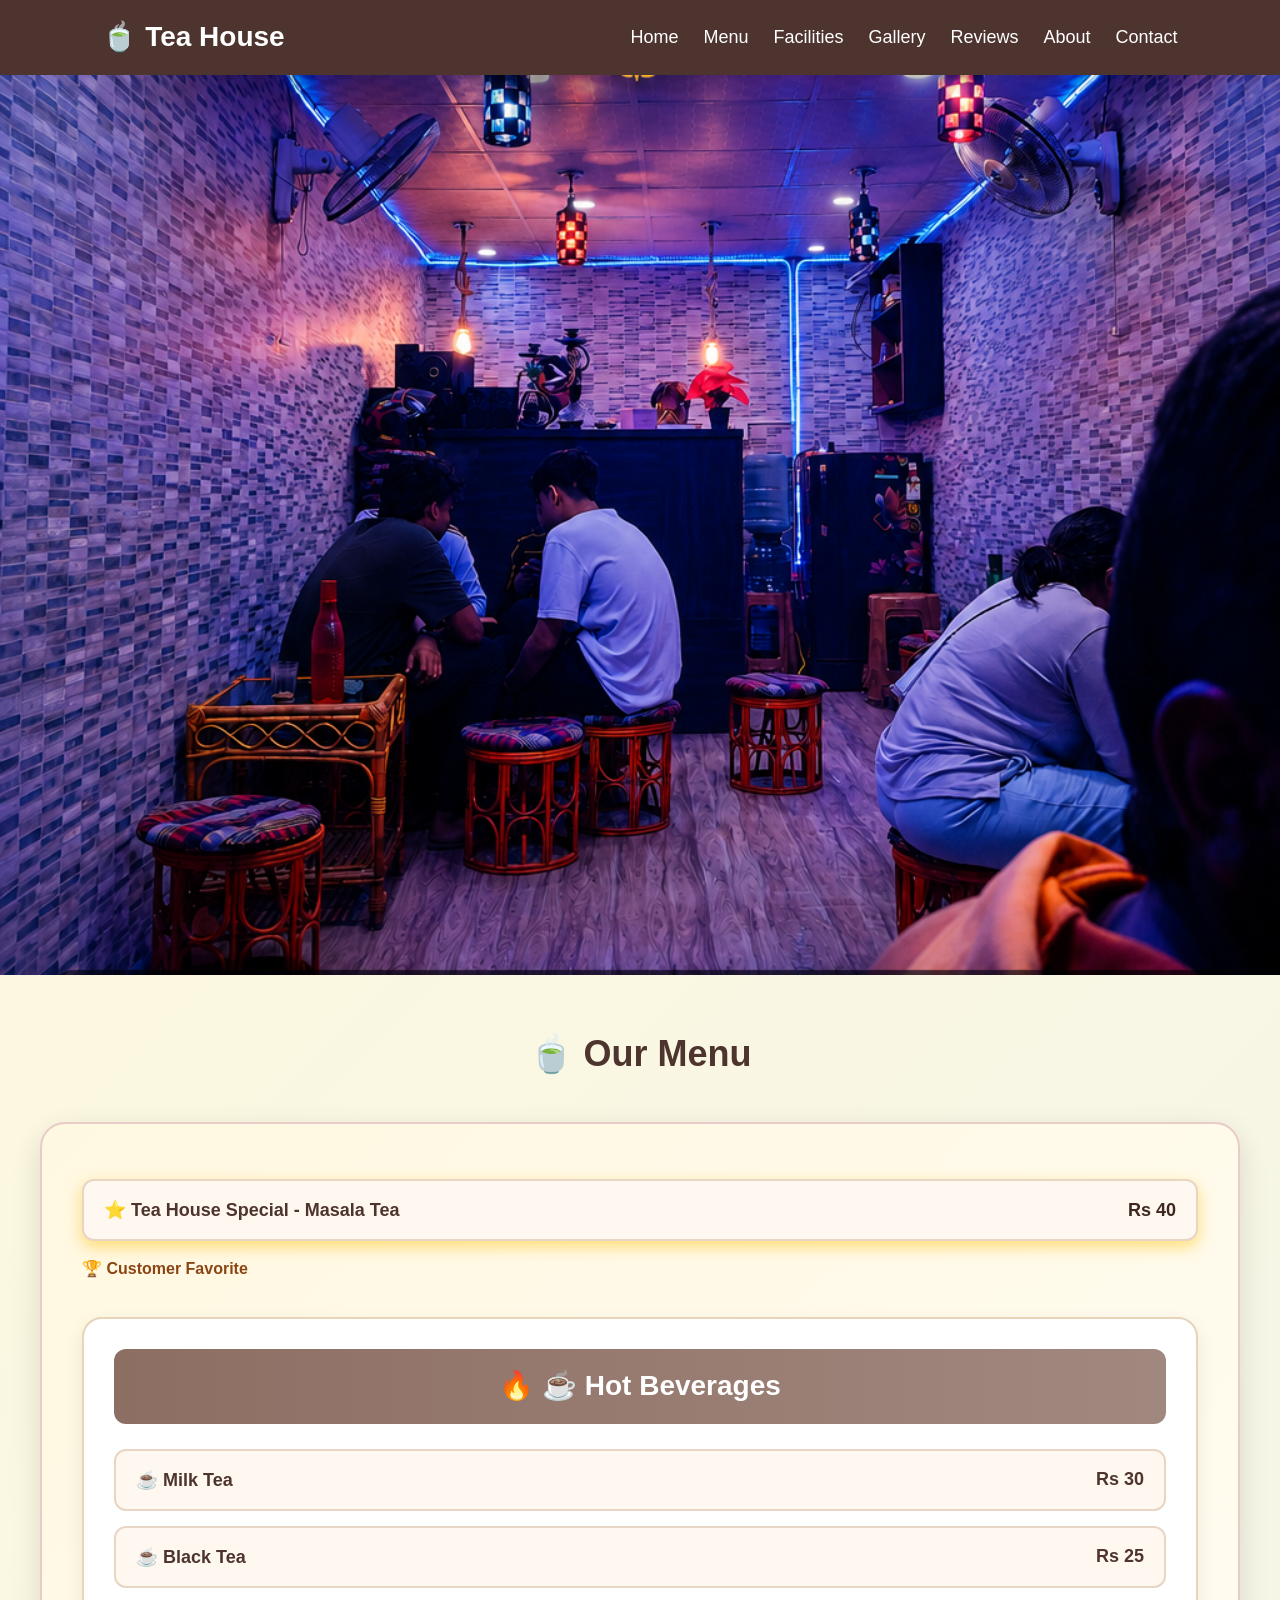
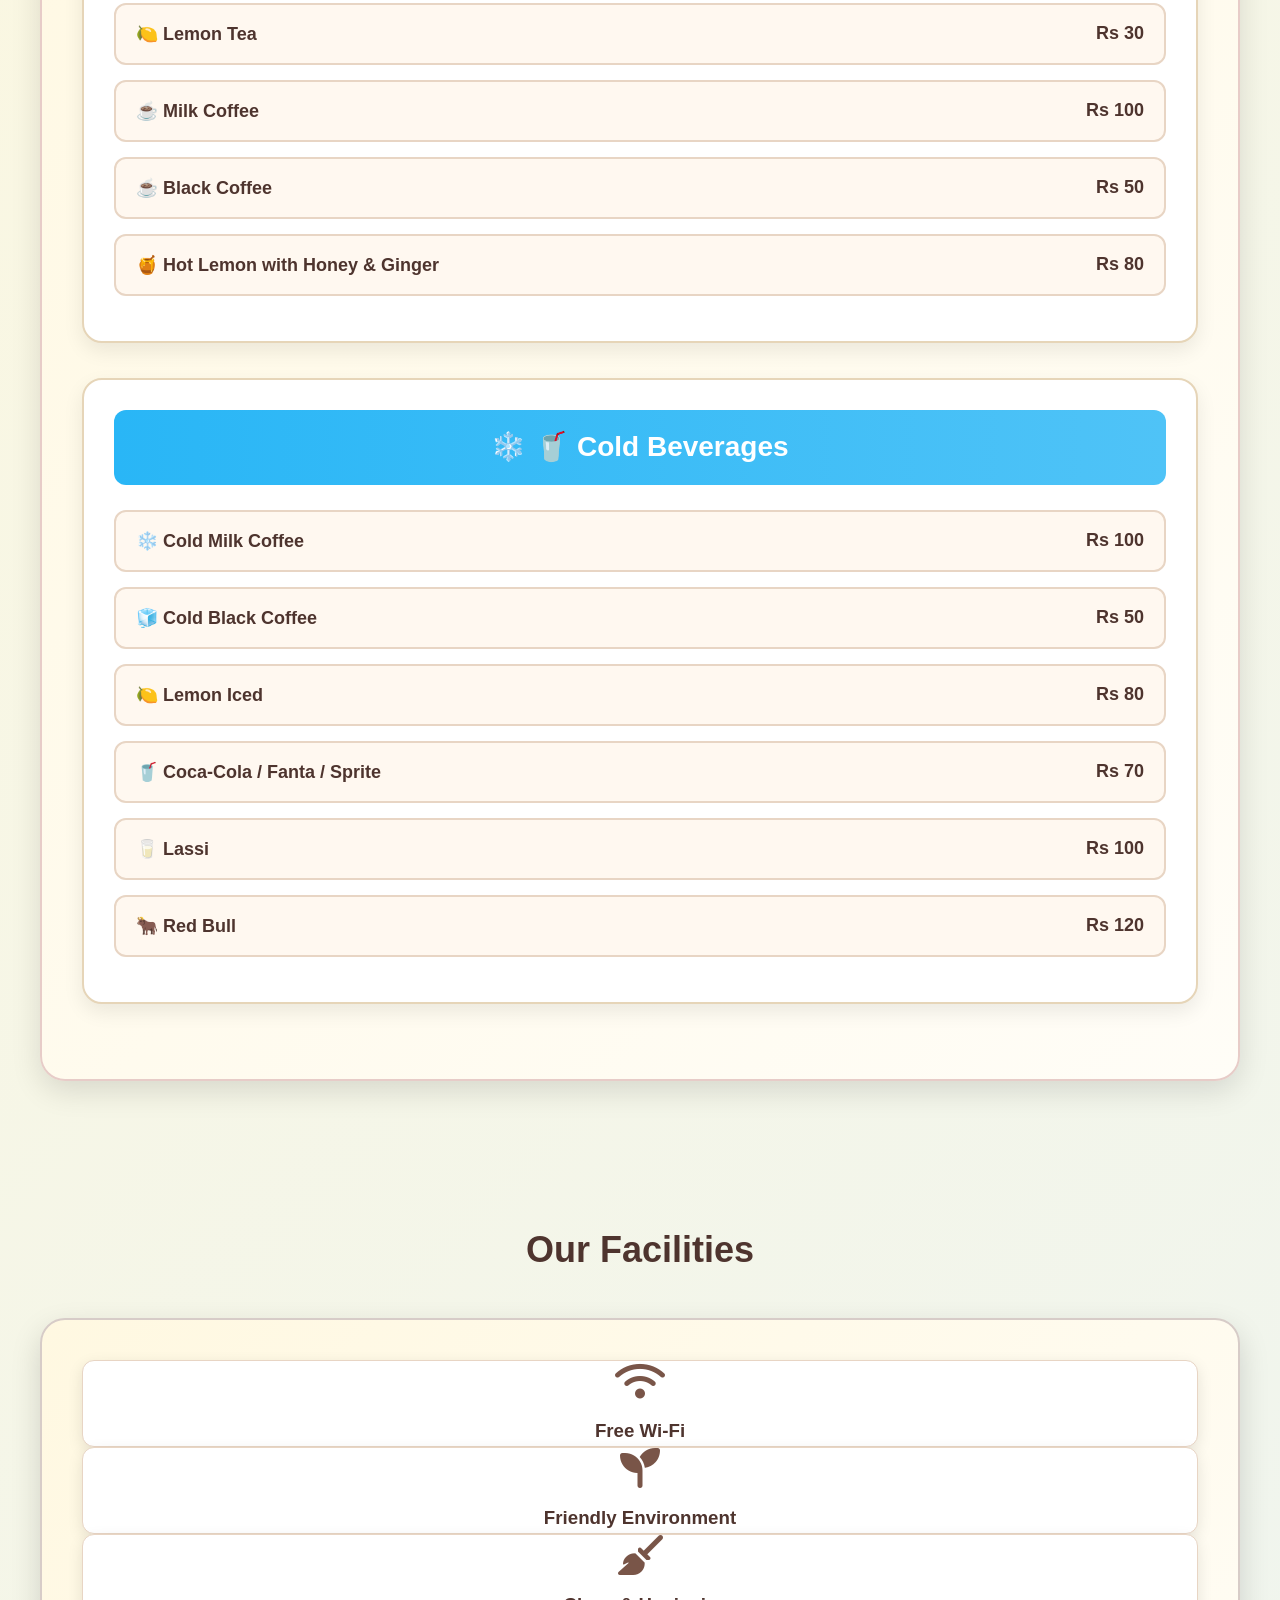
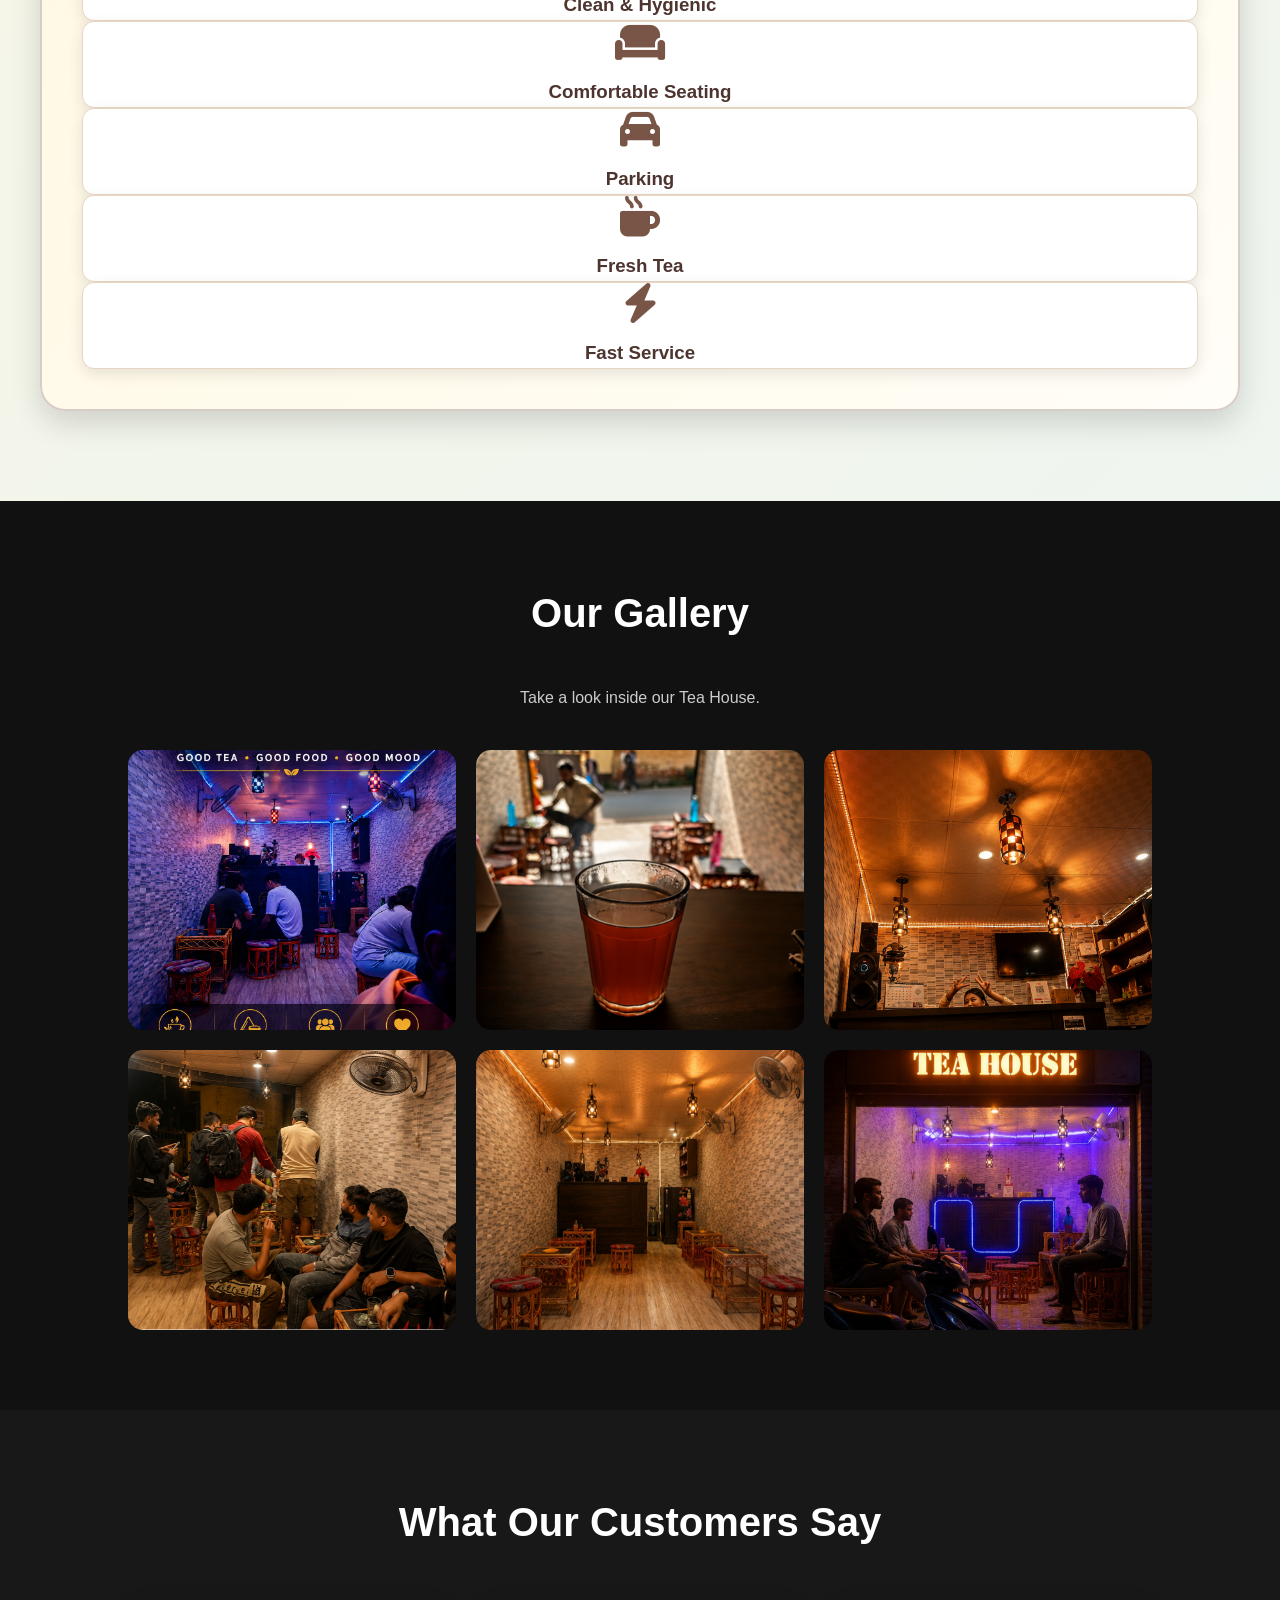
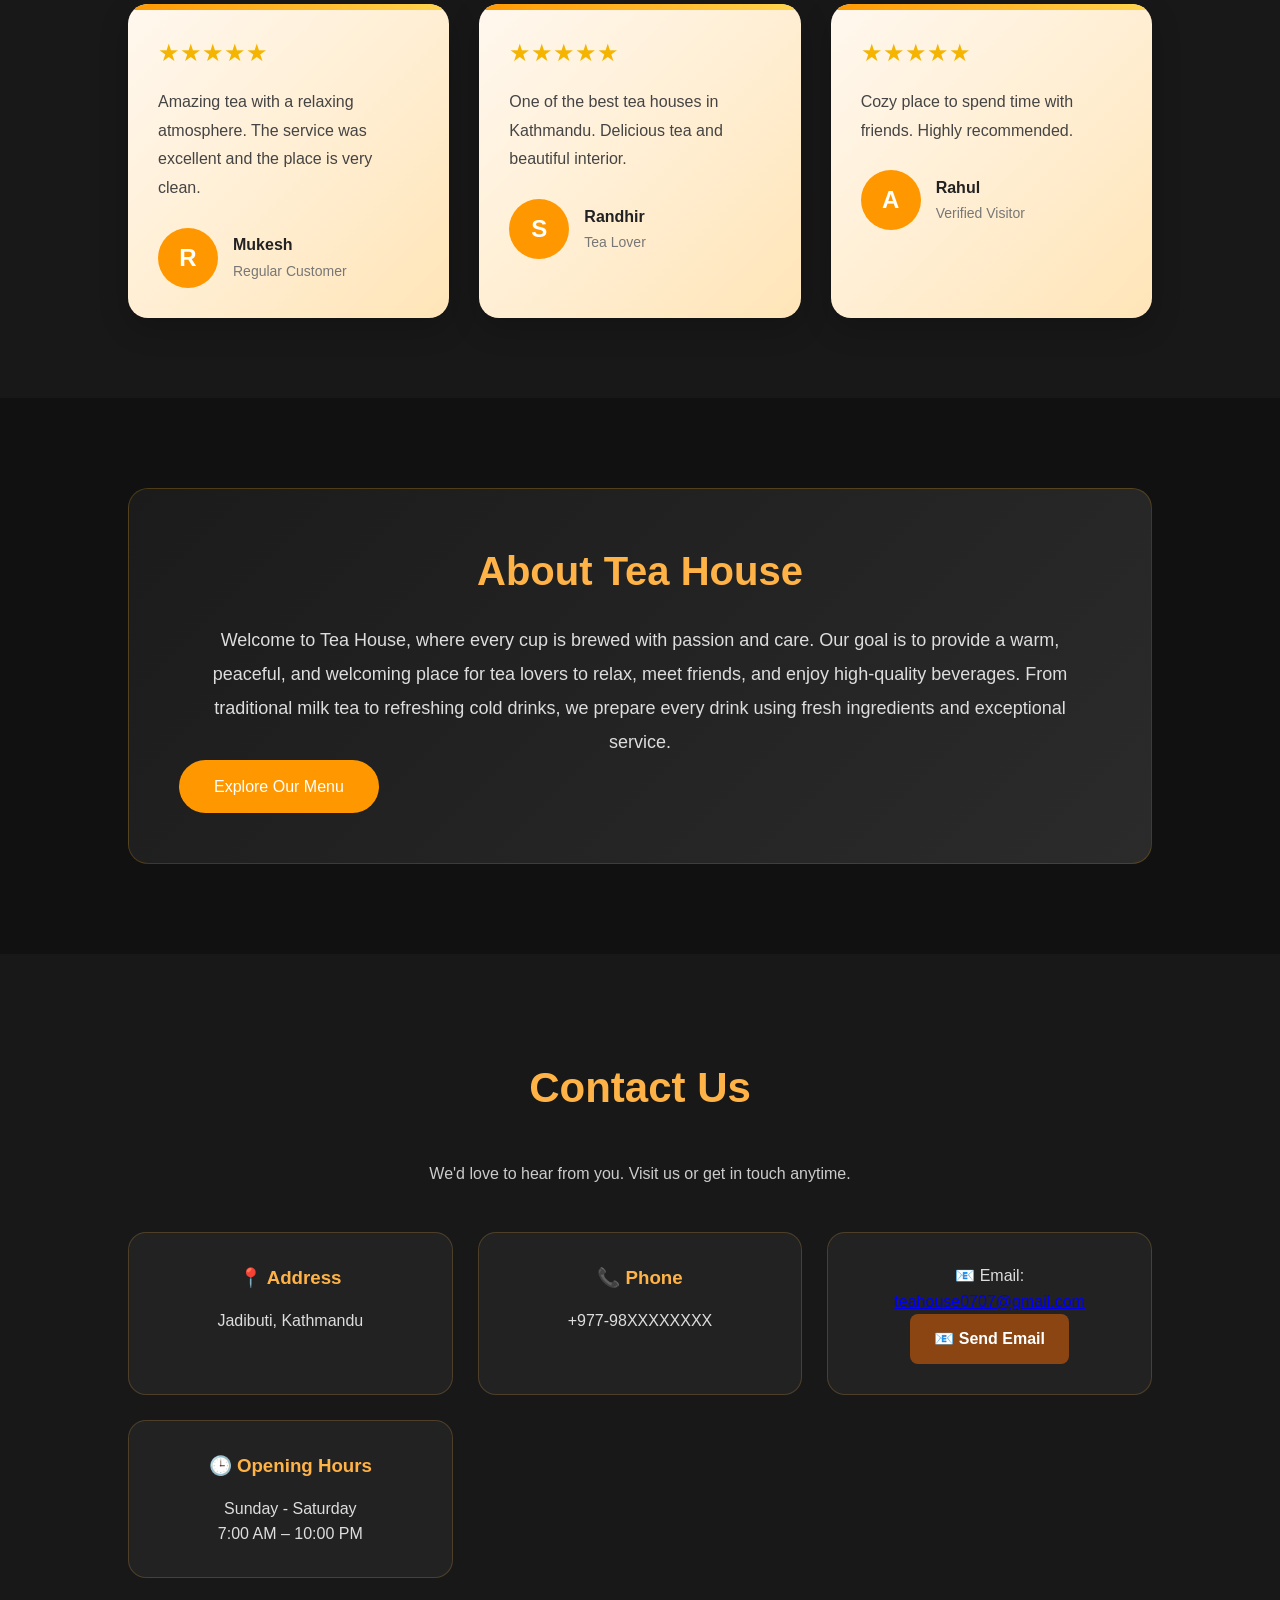
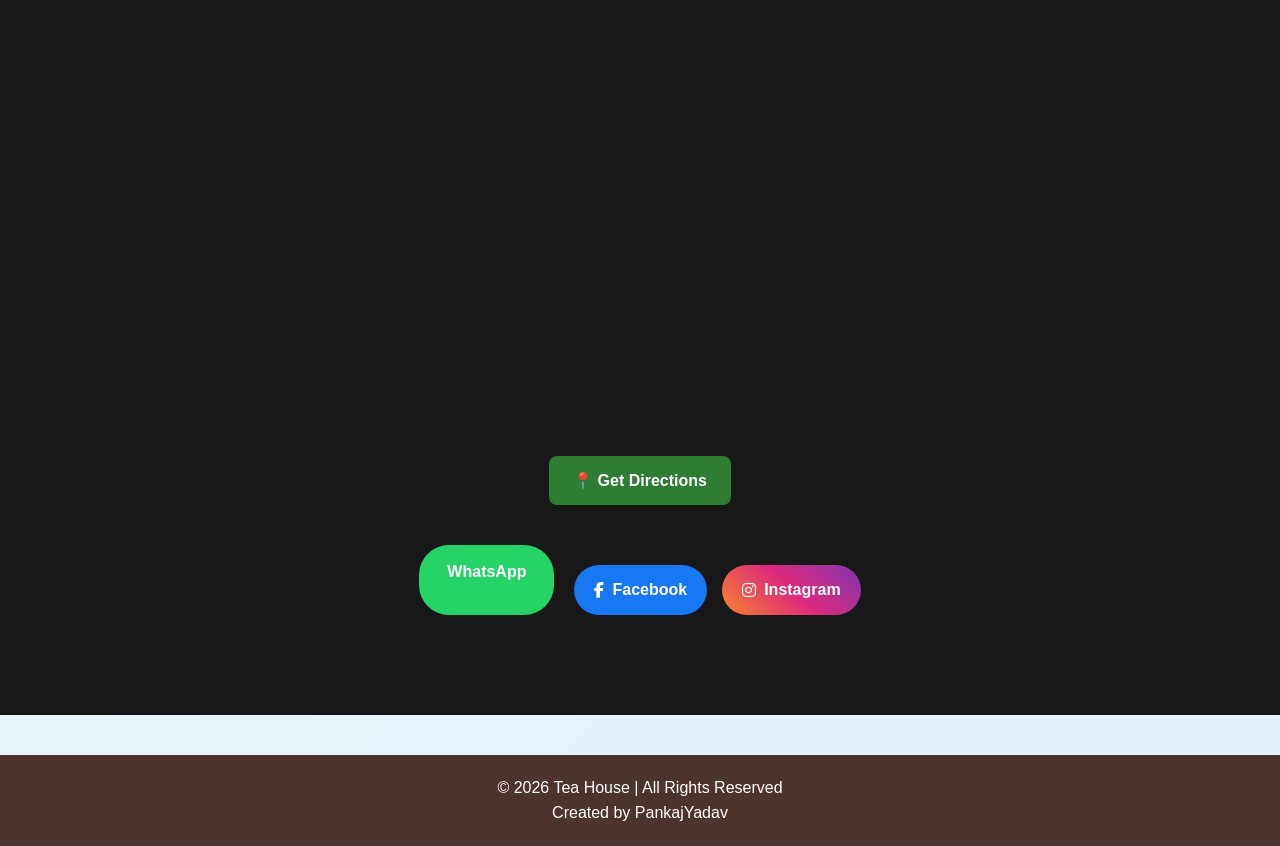
<file: index.html>
<!DOCTYPE html>
<html lang="en">
<head>
    <meta charset="UTF-8">
    <meta name="viewport" content="width=device-width, initial-scale=1.0">
    <title>Tea House</title>
    <link rel="stylesheet" href="style.css">
    <link rel="stylesheet"
    href="https://cdnjs.cloudflare.com/ajax/libs/font-awesome/6.5.2/css/all.min.css">
    <link rel="stylesheet" href="https://cdnjs.cloudflare.com/ajax/libs/font-awesome/6.5.1/css/all.min.css">
</head>
<body>

<header>
   <nav class="navbar">

    <div class="logo">🍵 Tea House</div>

    <ul class="nav-links">
        <li><a href="#home">Home</a></li>
        <li><a href="#menu">Menu</a></li>
        <li><a href="#facilities">Facilities</a></li>
        <li><a href="#gallery">Gallery</a></li>
        <li><a href="#reviews">Reviews</a></li>
        <li><a href="#about">About</a></li>
        <li><a href="#contact">Contact</a></li>
    </ul>

    <div class="menu-btn">
        <span></span>
        <span></span>
        <span></span>
    </div>

</nav>
</header>

<section class="hero" id="home"></section>

<section id="menu">

    <h2>🍵 Our Menu</h2>

    <div class="menu-container">

    <button class="accordion special">
⭐ Tea House Special - Masala  Tea
<span>Rs 40</span>
</button>
    
     <p style="color:#8B4513;font-weight:bold;">
🏆 Customer Favorite
</p>
  
    <div class="drink-box">

    <h3 class="hot-title">🔥 ☕ Hot Beverages</h3>

    <div class="cards">

        <button class="accordion">
        ☕ Milk Tea
        <span>Rs 30</span>
    </button>

    <div class="panel">
        <p><strong>Ingredients:</strong> Fresh milk, premium tea leaves, sugar and water.</p>
        <p><strong>Taste:</strong> Rich, creamy and comforting.</p>
        <p><strong>Best With:</strong> Biscuits or light snacks.</p>
    </div>

         <button class="accordion">
        ☕ Black Tea
        <span>Rs 25</span>
    </button>

    <div class="panel">
        <p><strong>Ingredients:</strong> Black tea leaves and hot water.</p>
        <p><strong>Taste:</strong> Strong and refreshing.</p>
    </div>
        
        <div class="menu-item">

    <button class="accordion">
        🍋 Lemon Tea
        <span>Rs 30</span>
    </button>

    <div class="panel">
        <p><strong>Ingredients:</strong></p>
        <ul>
            <li>Premium black tea leaves</li>
            <li>Fresh lemon juice</li>
            <li>Hot water</li>
            <li>Sugar (Optional)</li>
        </ul>

        <p><strong>Taste:</strong> Refreshing, citrusy and soothing.</p>
    </div>

</div>
        
        <div class="menu-item">

    <button class="accordion">
        ☕ Milk Coffee
        <span>Rs 100</span>
    </button>

    <div class="panel">
        <p><strong>Ingredients:</strong></p>
        <ul>
            <li>Fresh milk</li>
            <li>Premium coffee</li>
            <li>Sugar</li>
            <li>Hot water</li>
        </ul>

        <p><strong>Taste:</strong> Rich, creamy and smooth.</p>
    </div>

</div>
      
      <div class="menu-item">

    <button class="accordion">
        ☕ Black Coffee
        <span>Rs 50</span>
    </button>

    <div class="panel">
        <p><strong>Ingredients:</strong></p>
        <ul>
            <li>Premium coffee</li>
            <li>Hot water</li>
            <li>Sugar (Optional)</li>
        </ul>

        <p><strong>Taste:</strong> Strong, bold and aromatic.</p>
    </div>

</div>  
        
        <div class="menu-item">

    <button class="accordion">
        🍯 Hot Lemon with Honey & Ginger
        <span>Rs 80</span>
    </button>

    <div class="panel">
        <p><strong>Ingredients:</strong></p>
        <ul>
            <li>Fresh lemon juice</li>
            <li>Pure honey</li>
            <li>Fresh ginger</li>
            <li>Hot water</li>
        </ul>

        <p><strong>Benefits:</strong> A warm, soothing drink that is refreshing and comforting.</p>
    </div>

</div>

        <!-- Add the remaining hot drinks here -->

    </div>

</div>

<div class="drink-box">

    <h3 class="cold-title">❄️ 🥤 Cold Beverages</h3>

    <div class="menu-item">

    <button class="accordion">
        ❄️ Cold Milk Coffee
        <span>Rs 100</span>
    </button>

    <div class="panel">
        <p><strong>Ingredients:</strong></p>
        <ul>
            <li>Chilled milk</li>
            <li>Premium coffee</li>
            <li>Ice cubes</li>
            <li>Sugar</li>
        </ul>

        <p><strong>Taste:</strong> Smooth, creamy and refreshing.</p>
    </div>

</div> 
        
        <div class="menu-item">

    <button class="accordion">
        🧊 Cold Black Coffee
        <span>Rs 50</span>
    </button>

    <div class="panel">
        <p><strong>Ingredients:</strong></p>
        <ul>
            <li>Premium coffee</li>
            <li>Chilled water</li>
            <li>Ice cubes</li>
            <li>Sugar (Optional)</li>
        </ul>

        <p><strong>Taste:</strong> Bold, refreshing and energizing.</p>
    </div>

</div>  
        
        <div class="menu-item">

    <button class="accordion">
        🍋 Lemon Iced
        <span>Rs 80</span>
    </button>

    <div class="panel">
        <p><strong>Ingredients:</strong></p>
        <ul>
            <li>Fresh lemon juice</li>
            <li>Chilled water</li>
            <li>Ice cubes</li>
            <li>Sugar syrup</li>
        </ul>

        <p><strong>Taste:</strong> Cool, tangy and refreshing.</p>
    </div>

</div>  
         
        <div class="menu-item">

    <button class="accordion">
        🥤 Coca-Cola / Fanta / Sprite
        <span>Rs 70</span>
    </button>

    <div class="panel">
        <p><strong>Served:</strong></p>
        <ul>
            <li>Chilled soft drink</li>
            <li>Ice cubes (Optional)</li>
        </ul>

        <p><strong>Taste:</strong> Refreshing and fizzy.</p>
    </div>

</div>
        
        <div class="menu-item">

    <button class="accordion">
        🥛 Lassi
        <span>Rs 100</span>
    </button>

    <div class="panel">
        <p><strong>Ingredients:</strong></p>
        <ul>
            <li>Fresh yogurt</li>
            <li>Sugar</li>
            <li>Chilled water</li>
            <li>Ice cubes</li>
        </ul>

        <p><strong>Taste:</strong> Thick, creamy and refreshing.</p>
    </div>

</div>
        
        <div class="menu-item">

    <button class="accordion">
        🐂 Red Bull
        <span>Rs 120</span>
    </button>

    <div class="panel">
        <p><strong>Served:</strong></p>
        <ul>
            <li>Original Red Bull Energy Drink</li>
            <li>Served chilled</li>
        </ul>

        <p><strong>Taste:</strong> Sweet, refreshing and energizing.</p>
    </div>

</div>

</section>

</div>




<section id="facilities">

    <h2>Our Facilities</h2>

    <div class="facility-box">

        <div class="cards">

         <div class="card">
            <i class="fas fa-wifi"></i>
            <h3>Free Wi-Fi</h3>
        </div>
        
        <div class="card">
    <i class="fas fa-seedling"></i>
    <h3>Friendly Environment</h3>
    </div>
    
    <div class="card">
    <i class="fas fa-broom"></i>
    <h3>Clean & Hygienic</h3>
    </div>
    
    <div class="card">
    <i class="fas fa-couch"></i>
    <h3>Comfortable Seating</h3>
    </div>


        <div class="card">
            <i class="fas fa-car"></i>
            <h3>Parking</h3>
        </div>

        <div class="card">
            <i class="fas fa-mug-hot"></i>
            <h3>Fresh Tea</h3>
        </div>

        <div class="card">
            <i class="fas fa-bolt"></i>
            <h3>Fast Service</h3>
        </div>   <!-- Your facility cards go here -->

        </div>

    </div>

</section>

<section class="gallery" id="gallery">

    <h2>Our Gallery</h2>
    <p>Take a look inside our Tea House.</p>

    <div class="gallery-grid">
        
        <img src="tea-banner-mobile.png">
        
        <img src="tea 1.png" alt="" onclick="openImage(this)">
        <img src="tea 2.png" alt="" onclick="openImage(this)">
        <img src="tea 3.png" alt="" onclick="openImage(this)">
        <img src="tea 4.png" alt="" onclick="openImage(this)">
        <img src="tea 5.png" alt="" onclick="openImage(this)">

    </div>

</section>

<!-- Lightbox -->

<div id="lightbox">

    <span class="close" onclick="closeImage()">&times;</span>

    <img id="lightbox-img">

    <button class="prev" onclick="changeImage(-1)">&#10094;</button>
    <button class="next" onclick="changeImage(1)">&#10095;</button>

</div>


<section class="reviews" id="reviews">

    <h2>What Our Customers Say</h2>

    <div class="review-container">

        <div class="review-card">
            <div class="stars">★★★★★</div>
            <p>
                Amazing tea with a relaxing atmosphere.
                The service was excellent and the place
                is very clean.
            </p>

            <div class="customer">
                <div class="avatar">R</div>

                <div>
                    <h4>Mukesh</h4>
                    <span>Regular Customer</span>
                </div>
            </div>
        </div>

        <div class="review-card">
            <div class="stars">★★★★★</div>
            <p>
                One of the best tea houses in Kathmandu.
                Delicious tea and beautiful interior.
            </p>

            <div class="customer">
                <div class="avatar">S</div>

                <div>
                    <h4>Randhir</h4>
                    <span>Tea Lover</span>
                </div>
            </div>
        </div>

        <div class="review-card">
            <div class="stars">★★★★★</div>
            <p>
                Cozy place to spend time with friends.
                Highly recommended.
            </p>

            <div class="customer">
                <div class="avatar">A</div>

                <div>
                    <h4>Rahul</h4>
                    <span>Verified Visitor</span>
                </div>
            </div>
        </div>

    </div>

</section>


<section class="about" id="about">

    <div class="about-content">

        <div class="about-text">

            <h2>About Tea House</h2>

            <p>
                Welcome to Tea House, where every cup is brewed with passion and care.
                Our goal is to provide a warm, peaceful, and welcoming place for tea lovers
                to relax, meet friends, and enjoy high-quality beverages.

                From traditional milk tea to refreshing cold drinks, we prepare every
                drink using fresh ingredients and exceptional service.
            </p>

            <a href="#menu" class="about-btn">Explore Our Menu</a>

        </div>

    </div>

</section>

<section class="contact" id="contact">

<h2>Contact Us</h2>

<p class="contact-subtitle">
We'd love to hear from you. Visit us or get in touch anytime.
</p>

<div class="contact-container">

<div class="contact-card">
<h3>📍 Address</h3>
<p>Jadibuti, Kathmandu</p>
</div>

<div class="contact-card">
<h3>📞 Phone</h3>
<p>+977-98XXXXXXXX</p>
</div>

<div class="contact-card">
  <p>
    📧 Email:
    <a href="mailto:teahouse0707@email.com?subject=Tea%20House%20Inquiry">
        teahouse0707@gmail.com
    </a>
    
    <a href="mailto:teahouse0707@gmail.com" class="email-btn">
    📧 Send Email
</a>
</p>
</div>

<div class="contact-card">
<h3>🕒 Opening Hours</h3>
<p>Sunday - Saturday</p>
<p>7:00 AM – 10:00 PM</p>
</div>

</div>

<div class="map">

<iframe
src="https://maps.app.goo.gl/vTzYEFmWwY5BtiN76?g_st=ac"
width="100%"
height="400"
style="border:0;"
allowfullscreen=""
loading="lazy"
referrerpolicy="no-referrer-when-downgrade">
</iframe>
<a href="https://maps.app.goo.gl/MwdsFs...
" target="_blank" class="map-btn">
    📍 Get Directions
</a>

</div>

<div class="social-buttons">

<a href="#" class="whatsapp">WhatsApp</a>


<div class="social-links">
    <a href="https://www.facebook.com/Tea House Kathmandu" target="_blank" class="facebook">
        <i class="fab fa-facebook-f"></i> Facebook
    </a>
    
     <a href="https://www.instagram.com/theteahouse555" target="_blank" class="instagram">
        <i class="fab fa-instagram"></i> Instagram
     </a>
</div>

</section>

<footer>

<p>
© 2026 Tea House | All Rights Reserved
</p>
<p class="creator">Created by PankajYadav</p>
    
</footer>

<script src="script.js"></script>

</body>
</html>
</file>
<file: style.css>
/* ==========================
   TEA HOUSE WEBSITE
   STYLE.CSS - PART 1
========================== */

*{
    margin:0;
    padding:0;
    box-sizing:border-box;
    font-family:Arial, Helvetica, sans-serif;
    scroll-behavior:smooth;
    
}

body{
    background:linear-gradient(135deg,#FFF8DC,#E3F2FD);
    color:#4E342E;
    line-height:1.6;
}

/* Navigation */

header{
    position:sticky;
    top:0;
    z-index:1000;
}

.navbar{
    display:flex;
    justify-content:space-between;
    align-items:center;
    padding:15px 8%;
    background:#4e342e;
}

.logo{
    font-size:28px;
    color:white;
    font-weight:bold;
}

.nav-links{
    display:flex;
    list-style:none;
}

.nav-links li{
    margin-left:25px;
}

/* ==========================
   TEA HOUSE SPECIAL
========================== */

.special{
    background:linear-gradient(135deg,#FFD700,#FFC107);
    color:#4E342E;
    border:2px solid #FF8F00;
    font-weight:bold;
    box-shadow:0 6px 15px rgba(255,193,7,0.5);
}

.special:hover{
    background:linear-gradient(135deg,#FFE082,#FFD54F);
    transform:translateY(-3px);
    box-shadow:0 8px 18px rgba(255,193,7,0.7);
}

.special span{
    color:#3E2723;
    font-weight:bold;
}

.nav-links a{
    color:white;
    text-decoration:none;
    font-size:18px;
    transition:.3s;
}

.nav-links a:hover{
    color:#ffd54f;
}

.menu-btn{

display:none;

flex-direction:column;

justify-content:space-between;

width:30px;

height:22px;

cursor:pointer;

z-index:1001;

}

.menu-btn span{

height:3px;

width:100%;

background:#fff;

border-radius:5px;

transition:.4s;

}

/* Hero Section */

.hero{
    width:100%;
    height:100vh;
    background:red;

    background-image:url("tea-banner-mobile.png");
    background-size:cover;
    background-position:center;
    background-repeat:no-repeat;
}

@media (max-width:768px){

.hero{
    background-image:url("tea-banner-mobile.png");
}

}

.nav-links.active{
    opacity:1;
    visibility:visible;
    transform:translateY(0);
}

.hero-text{
    background:rgba(0,0,0,.55);
    padding:40px;
    border-radius:12px;
}

.hero-text h1{
    color:white;
    font-size:55px;
}

.hero-text p{
    color:white;
    margin:20px 0;
    font-size:22px;
}

.btn{
    display:inline-block;
    padding:12px 28px;
    background:#8d6e63;
    color:white;
    text-decoration:none;
    border-radius:8px;
    transition:.3s;
}

.btn:hover{
    background:#5d4037;
}

/* Sections */

section{
    padding:70px 8%;
    background:transparent;
}

section h2{
    text-align:center;
    margin-bottom:40px;
    color:#4e342e;
    font-size:36px;
}

section{
    padding:50px 20px;
}
/* ==========================
   MENU CATEGORY HEADINGS
========================== */

.special-box{
    background:linear-gradient(135deg,#FFD54F,#FFECB3);
    border:2px solid #FFB300;
    border-radius:20px;
    padding:25px;
    margin-bottom:35px;
    box-shadow:0 8px 20px rgba(255,193,7,.4);
}


.hot-title{
    background:linear-gradient(90deg,#8D6E63,#A1887F);
    color:white;
    padding:15px;
    border-radius:12px;
    text-align:center;
    font-size:28px;
    margin-bottom:25px;
}

/* Cold Beverages */

.cold-title{
    background:linear-gradient(90deg,#29B6F6,#4FC3F7);
    color:white;
    padding:15px;
    border-radius:12px;
    text-align:center;
    font-size:28px;
    margin-bottom:25px;
}


/* Cards */

.card{
    background:white;
    border-radius:12px;
    box-shadow:0 5px 15px rgba(0,0,0,.1);
}

.card{
    background:#FFFFFF;
    border:1px solid #E8D5C4;
}

.card:hover{
    transform:translateY(-8px);
}

.card i{
    font-size:40px;
    color:#795548;
    margin-bottom:15px;
}

.card{
    text-align:center;
}


/* About */

#about p{
    max-width:900px;
    margin:auto;
    text-align:center;
    font-size:18px;
}

/* Contact */

form{
    max-width:600px;
    margin:auto;
}

form input,
form textarea{
    width:100%;
    padding:15px;
    margin:10px 0;
    border:1px solid #ccc;
    border-radius:8px;
    font-size:16px;
}

form textarea{
    height:150px;
    resize:none;
}

form button{
    width:100%;
    padding:15px;
    background:#4e342e;
    color:white;
    border:none;
    border-radius:8px;
    font-size:18px;
    cursor:pointer;
    transition:0.3s;
}

form button:hover{
    background:#6d4c41;
}

/* Footer */

footer{
    background:#4e342e;
    color:white;
    text-align:center;
    padding:20px;
    margin-top:40px;
}



/* ==========================
   MENU ITEMS
========================== */

.accordion{
    width:100%;
    background:#FFF8F0;
    color:#4E342E;
    cursor:pointer;
    padding:18px 20px;
    border:2px solid #E8D5C4;
    border-radius:12px;
    margin:15px 0;
    font-size:18px;
    font-weight:bold;
    display:flex;
    justify-content:space-between;
    align-items:center;
    transition:0.3s ease;
}

.accordion:hover{
    background:#FFE8CC;
    border-color:#C68B59;
    transform:translateY(-2px);
}

.accordion.active{
    background:#F5D7A1;
    color:#3E2723;
}


.panel{
    display:none;
    background:#FFFDF9;
    border:2px solid #E8D5C4;
    border-top:none;
    border-radius:0 0 12px 12px;
    padding:18px;
    margin-top:-10px;
    margin-bottom:15px;
    box-shadow:0 4px 12px rgba(0,0,0,.08);
}

.panel ul{
    margin-left:20px;
}

.panel li{
    margin:6px 0;
}

.panel p{
    color:#5D4037;
    line-height:1.6;
}

/* ==========================
   FACILITY BIG BOX
========================== */

.facility-box{
    background:linear-gradient(135deg,#FFF8E1,#FFFDF7);
    border:2px solid #D7CCC8;
    border-radius:25px;
    padding:40px;
    margin:40px auto;
    max-width:1200px;
    box-shadow:0 12px 30px rgba(0,0,0,.15);
}

/* ==========================
   MENU CONTAINER
========================== */

.menu-container{
    max-width:1200px;
    margin:40px auto;
    padding:40px;
    background:linear-gradient(135deg,#FFF8E1,#FFFDF7);
    border:2px solid #E7CCC8;
    border-radius:25px;
    box-shadow:0 10px 30px rgba(0,0,0,.12);
}

/* ==========================
   DRINK BOX
========================== */

.drink-box{
    background:#FFFFFF;
    border:2px solid #E6D5B8;
    border-radius:20px;
    padding:30px;
    margin:35px 0;
    box-shadow:0 8px 20px rgba(0,0,0,.08);
}


/* ==========================
   STYLE.CSS - PART 2
========================== */

/* Gallery */

.gallery{
    padding:80px 10%;
    background:#111;
    text-align:center;
}

.gallery h2{
    color:white;
    font-size:40px;
}

.gallery p{
    color:#ccc;
    margin:15px 0 40px;
}

.gallery-grid{

    display:grid;

    grid-template-columns:repeat(auto-fit,minmax(280px,1fr));

    gap:20px;

}

.gallery-grid img{

    width:100%;

    height:280px;

    object-fit:cover;

    border-radius:15px;

    cursor:pointer;

    transition:.4s;

}

.gallery-grid img:hover{

    transform:scale(1.05);

    box-shadow:0 15px 40px rgba(255,170,0,.4);

}

/* LIGHTBOX */

#lightbox{

    position:fixed;
    top:0;
    left:0;
    width:100%;
    height:100%;
    background:rgba(0,0,0,.95);
    display:none;
    justify-content:center;
    align-items:center;
    z-index:9999;

}

#lightbox img{
    
    display: block;
    max-width: 90%;
    max-height: 85%;
    width: auto;
    height: auto;
    object-fit: contain;
    border-radius: 10px;
    animation: zoom .3s ease;
}

@keyframes zoom{

from{

transform:scale(.8);

opacity:0;

}

to{

transform:scale(1);

opacity:1;

}

}

.close{

position:absolute;

top:20px;

right:35px;

font-size:45px;

color:white;

cursor:pointer;

}

.prev,.next{

position:absolute;

top:50%;

transform:translateY(-50%);

font-size:45px;

background:none;

border:none;

color:white;

cursor:pointer;

padding:15px;

}

.prev{

left:30px;

}

.next{

right:30px;

}

.reviews{
    padding: 80px 10%;
    background: #181818;
}

.reviews h2{
    color:#fff;
    font-size:40px;
    margin-bottom:50px;
}

.review-container{
    display:grid;
    grid-template-columns:repeat(auto-fit,minmax(300px,1fr));
    gap:30px;
}

.review-card{

    background:linear-gradient(135deg,#fff8ef,#ffe5b8);

    border-radius:20px;

    padding:30px;

    position:relative;

    transition:.4s;

    overflow:hidden;

    box-shadow:0 10px 30px rgba(0,0,0,.2);

}

.review-card::before{

    content:"";

    position:absolute;

    top:0;

    left:0;

    width:100%;

    height:6px;

    background:linear-gradient(90deg,#ff9800,#ffd54f);

}

.review-card:hover{

    transform:translateY(-10px);

    box-shadow:0 20px 40px rgba(255,170,0,.35);

}

.stars{

    font-size:24px;

    color:#f4b400;

    margin-bottom:15px;

}

.review-card p{

    color:#444;

    line-height:1.8;

    font-size:16px;

}

.customer{

    display:flex;

    align-items:center;

    margin-top:25px;

}

.avatar{

    width:60px;

    height:60px;

    border-radius:50%;

    background:#ff9800;

    color:white;

    font-size:24px;

    font-weight:bold;

    display:flex;

    justify-content:center;

    align-items:center;

    margin-right:15px;

}

.customer h4{

    margin:0;

    color:#222;

}

.customer span{

    color:#777;

    font-size:14px;

}

.about{

    padding:90px 10%;

    background:#111;

}

.about-content{

    background:linear-gradient(135deg,#1b1b1b,#2b2b2b);

    border-radius:20px;

    padding:50px;

    border:1px solid rgba(255,170,0,.2);

}

.about h2{

    color:#ffb347;

    font-size:40px;

    margin-bottom:20px;

}

.about p{

    color:#ddd;

    font-size:18px;

    line-height:1.9;

    margin-bottom:30px;

}

.about-btn{

    display:inline-block;

    padding:14px 35px;

    background:#ff9800;

    color:white;

    border-radius:30px;

    text-decoration:none;

    transition:.3s;

}

.about-btn:hover{

    background:#ffb347;

    color:#111;

}

.contact{

padding:100px 10%;

background:#181818;

text-align:center;

}

.contact h2{

font-size:42px;

color:#ffb347;

}

.contact-subtitle{

color:#ccc;

margin:15px 0 45px;

}

.contact-container{

display:grid;

grid-template-columns:repeat(auto-fit,minmax(250px,1fr));

gap:25px;

margin-bottom:50px;

}

.contact-card{

background:#222;

padding:30px;

border-radius:18px;

border:1px solid rgba(255,180,71,.2);

transition:.4s;

}

.email-btn{
    display: inline-block;
    padding: 12px 24px;
    background: #8B4513;
    color: white;
    text-decoration: none;
    border-radius: 8px;
    font-weight: bold;
    transition: 0.3s;
}

.email-btn:hover{
    background: #6d3410;
}

.contact-card:hover{

transform:translateY(-10px);

box-shadow:0 15px 35px rgba(255,180,71,.25);

}

.contact-card h3{

color:#ffb347;

margin-bottom:15px;

}

.contact-card p{

color:#ddd;

}

.map iframe{

width:100%;

height:400px;

border:none;

border-radius:20px;

margin-top:20px;

}

.map-btn{
    display:inline-block;
    padding:12px 24px;
    background:#2E7D32;
    color:white;
    text-decoration:none;
    border-radius:8px;
    font-weight:bold;
}

.map-btn:hover{
    background:#1B5E20;
}

.social-buttons{

margin-top:40px;

display:flex;

justify-content:center;

gap:20px;

flex-wrap:wrap;

}

.social-buttons a{

text-decoration:none;

padding:14px 28px;

border-radius:30px;

font-weight:bold;

transition:.3s;

color:white;

}

.direction-btn{
    display:inline-block;
    margin-top:25px;
    padding:15px 30px;
    background:#ff9800;
    color:white;
    text-decoration:none;
    border-radius:30px;
    font-weight:bold;
    transition:.3s;
}

.direction-btn:hover{
    background:#ffb347;
    color:#111;
}

.whatsapp{

background:#25D366;

}

.facebook{

background:#1877F2;

}

.instagram{

background:linear-gradient(45deg,#833AB4,#E1306C,#FCAF45);

}

.social-buttons a:hover{

transform:scale(1.08);

}

@media(max-width:768px){

.nav-links{

position:fixed;

top:0;

right:-100%;

width:280px;

height:100vh;

background:#1b1b1b;

display:flex;

flex-direction:column;

justify-content:center;

align-items:center;

gap:30px;

transition:0.4s;

z-index:999;

}





.nav-links{

position:fixed;

top:0;

right:-100%;

width:280px;

height:100vh;

background:rgba(20,20,20,.95);

backdrop-filter:blur(12px);

display:flex;

flex-direction:column;

justify-content:center;

align-items:center;

gap:30px;

transition:.4s;

z-index:999;

}

.nav-links.active{

right:0;

}

.nav-links li{

display: flex;
list-style:none;

}

.nav-links a{

font-size:22px;

color:white;

text-decoration:none;

transition:.3s;

}

.nav-links a:hover{

color:#ffb347;

}

.menu-btn{

display:flex;

}

}

.menu-btn.active span:nth-child(1){

transform:rotate(45deg) translateY(9px);

}

.menu-btn.active span:nth-child(2){

opacity:0;

}

.menu-btn.active span:nth-child(3){

transform:rotate(-45deg) translateY(-9px);

}

.social-links {
    display: flex;
    justify-content: center;
    gap: 15px;
    margin-top: 20px;
    flex-wrap: wrap;
}

.social-links a {
    text-decoration: none;
    color: white;
    padding: 12px 20px;
    border-radius: 30px;
    font-weight: bold;
    display: flex;
    align-items: center;
    gap: 8px;
    transition: 0.3s;
}

.facebook {
    background: #1877f2;
}

.instagram {
    background: linear-gradient(45deg, #f58529, #dd2a7b, #8134af);
}

.social-links a:hover {
    transform: translateY(-3px);
    opacity: 0.9;
}
</file>
